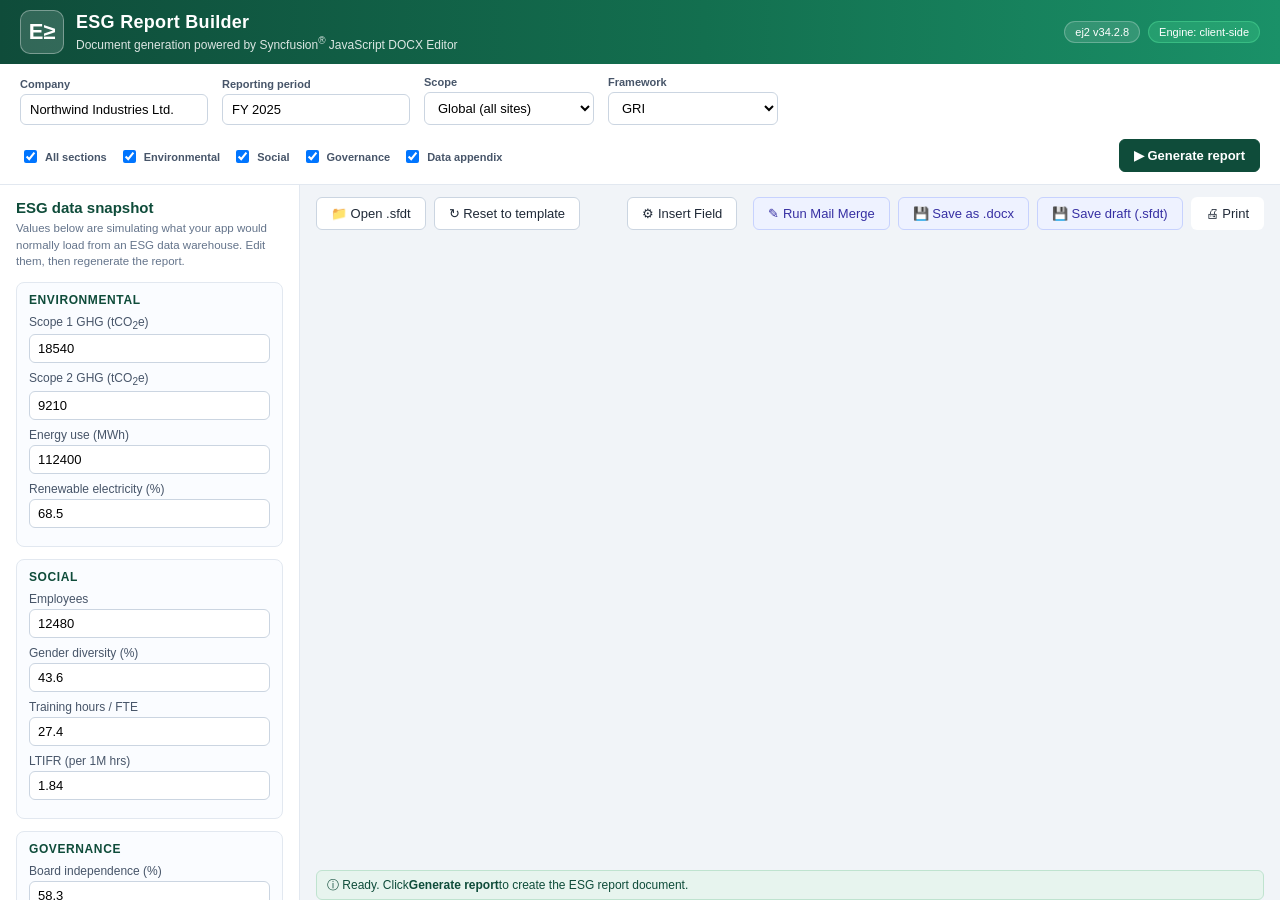
<file: esg-report-using-docx-editor/index.html>
<!DOCTYPE html>
<html xmlns="http://www.w3.org/1999/xhtml">
<head>
    <meta charset="utf-8" />
    <title>ESG Report Builder | Syncfusion JavaScript DOCX Editor</title>
    <meta name="viewport" content="width=device-width, initial-scale=1.0" />

    <!-- ================================================================
         Syncfusion EJ2 (v34.2.8) - one stylesheet + one script (CDN)
         Both bundles contain every EJ2 component the editor needs,
         including the Ribbon toolbar and File menu.
         ================================================================ -->
    <link href="https://cdn.syncfusion.com/ej2/34.2.8/tailwind3.css" rel="stylesheet" type="text/css" />
    <script src="https://cdn.syncfusion.com/ej2/34.2.8/dist/ej2.min.js" type="text/javascript"></script>

    <!-- POC styles -->
    <link href="styles.css" rel="stylesheet" type="text/css" />
</head>
<body>
    <!-- =========================== App header =========================== -->
    <header class="app-header">
        <div class="brand">
            <div class="brand-logo">E&#x2265;</div>
            <div>
                <h1>ESG Report Builder</h1>
                <p>Document generation powered by Syncfusion<sup>&reg;</sup> JavaScript DOCX Editor</p>
            </div>
        </div>
        <div class="header-meta">
            <span class="pill" id="headerVersion">ej2 v34.2.8</span>
            <span class="pill pill-green" id="engineStatus">Engine: client-side</span>
        </div>
    </header>

    <!-- ===================== Report configuration bar ==================== -->
    <section class="config-bar" aria-label="Report configuration">
        <div class="config-item">
            <label for="txtCompany">Company</label>
            <input id="txtCompany" type="text" value="Northwind Industries Ltd." />
        </div>
        <div class="config-item">
            <label for="txtPeriod">Reporting period</label>
            <input id="txtPeriod" type="text" value="FY 2025" />
        </div>
        <div class="config-item">
            <label for="cboRegion">Scope</label>
            <select id="cboRegion">
                <option value="Global">Global (all sites)</option>
                <option value="North America">North America</option>
                <option value="Europe">Europe</option>
                <option value="Asia Pacific">Asia Pacific</option>
            </select>
        </div>
        <div class="config-item">
            <label for="cboStandard">Framework</label>
            <select id="cboStandard">
                <option value="GRI">GRI</option>
                <option value="CSRD/ESRS">CSRD / ESRS</option>
                <option value="SASB">SASB</option>
                <option value="TCFD">TCFD</option>
            </select>
        </div>
        <div class="config-item config-item-wide">
            <label class="chk-label">
                <input id="chkAll" type="checkbox" checked /> All sections
            </label>
            <label class="chk-label"><input id="chkEnv" type="checkbox" checked /> Environmental</label>
            <label class="chk-label"><input id="chkSoc" type="checkbox" checked /> Social</label>
            <label class="chk-label"><input id="chkGov" type="checkbox" checked /> Governance</label>
            <label class="chk-label"><input id="chkData" type="checkbox" checked /> Data appendix</label>
        </div>
        <div class="config-item actions">
            <button id="btnBuild" class="btn btn-primary" type="button">&#9654; Generate report</button>
        </div>
    </section>

    <div class="app-body">
        <!-- ==================== KPI / metrics side panel ==================== -->
        <aside class="sidebar" aria-label="ESG metrics">
            <h2>ESG data snapshot</h2>
            <p class="sidebar-note">
                Values below are simulating what your app would normally load from
                an ESG data warehouse. Edit them, then regenerate the report.
            </p>

            <div class="metric-block">
                <h3>Environmental</h3>
                <label>Scope 1 GHG (tCO<sub>2</sub>e)
                    <input id="mScope1" type="number" step="1" value="18540" />
                </label>
                <label>Scope 2 GHG (tCO<sub>2</sub>e)
                    <input id="mScope2" type="number" step="1" value="9210" />
                </label>
                <label>Energy use (MWh)
                    <input id="mEnergy" type="number" step="1" value="112400" />
                </label>
                <label>Renewable electricity (%)
                    <input id="mRenew" type="number" step="0.1" value="68.5" />
                </label>
            </div>

            <div class="metric-block">
                <h3>Social</h3>
                <label>Employees
                    <input id="mEmployees" type="number" step="1" value="12480" />
                </label>
                <label>Gender diversity (%)
                    <input id="mDiversity" type="number" step="0.1" value="43.6" />
                </label>
                <label>Training hours / FTE
                    <input id="mTraining" type="number" step="0.1" value="27.4" />
                </label>
                <label>LTIFR (per 1M hrs)
                    <input id="mLtifr" type="number" step="0.01" value="1.84" />
                </label>
            </div>

            <div class="metric-block">
                <h3>Governance</h3>
                <label>Board independence (%)
                    <input id="mBoard" type="number" step="0.1" value="58.3" />
                </label>
                <label>Women in leadership (%)
                    <input id="mWomen" type="number" step="0.1" value="36.9" />
                </label>
                <label>Third-party suppliers assessed
                    <input id="mSuppliers" type="number" step="1" value="742" />
                </label>
            </div>

            <div class="hint-block">
                <h3>Things to try in the editor</h3>
                <ul>
                    <li>Edit the cover page text like any Word document.</li>
                    <li>Use <b>Insert</b> tab &rarr; table, image, hyperlink, page number.</li>
                    <li>Turn on <b>track changes</b> and see the tracked edits.</li>
                    <li>Use review &rarr; comments for sign-off collaboration.</li>
                    <li>Export to <b>.docx</b> from the Ribbon File menu or the header buttons.</li>
                </ul>
            </div>
        </aside>

        <!-- ======================= Document editor ======================= -->
        <main class="editor-wrap">
            <div class="editor-chrome">
                <div class="chrome-buttons">
                    <button id="btnOpen" class="btn" type="button">&#128193; Open .sfdt</button>
                    <button id="btnReset" class="btn" type="button">&#8635; Reset to template</button>
                </div>
                <div class="chrome-buttons">
                    <button id="btnInsertField" class="btn" type="button">&#9881; Insert Field</button>
                    <div id="mergeFieldDrop"></div>
                    <button id="btnRunMerge" class="btn btn-secondary" type="button">&#9998; Run Mail Merge</button>
                    <button id="btnExportDocx" class="btn btn-secondary" type="button">&#128190; Save as .docx</button>
                    <button id="btnExportSfdt" class="btn btn-secondary" type="button">&#128190; Save draft (.sfdt)</button>
                    <button id="btnPrint" class="btn btn-ghost" type="button">&#128424; Print</button>
                </div>
            </div>
            <div id="DocumentEditor"></div>
            <div id="statusMessage" class="status-bar" role="status">&#9432; Ready. Click <b>Generate report</b> to create the ESG report document.</div>
        </main>
    </div>

    <!-- Hidden file input used by the Open .sfdt button -->
    <input type="file" id="fileUpload" accept=".sfdt" style="display:none" />

    <!-- App script (data + builder + UI wiring combined) -->
    <script src="js/mail-merge.js" type="text/javascript"></script>
    <script src="esg-app.js" type="text/javascript"></script>
</body>
</html>
</file>
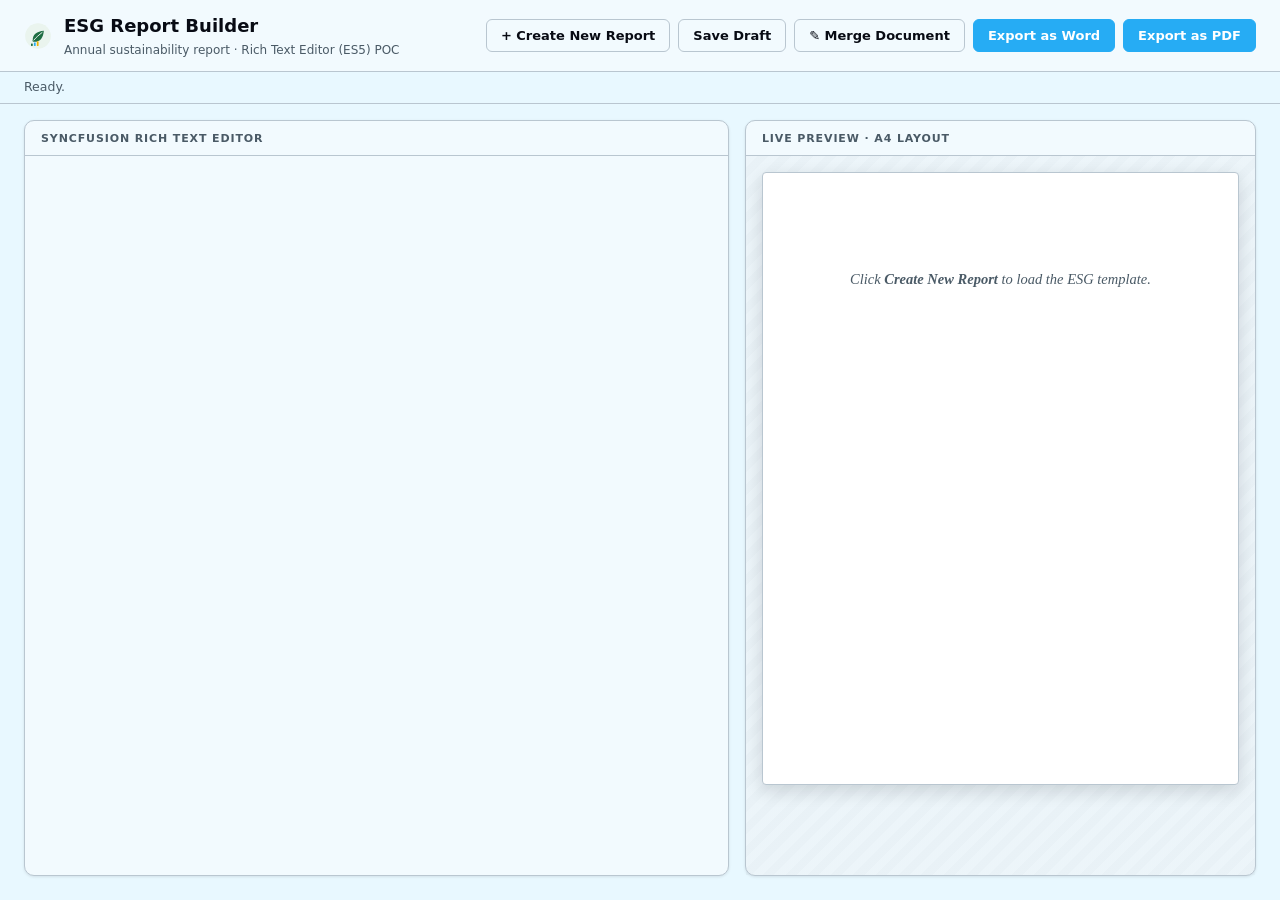
<file: esg-report-using-rich-text-editor/index.html>
<!DOCTYPE html>
<html lang="en">
<head>
    <meta charset="utf-8" />
    <meta name="viewport" content="width=device-width, initial-scale=1.0" />
    <title>ESG Report Builder | ESG_Report_RTE</title>
    <meta name="description" content="Build annual ESG sustainability reports with the Syncfusion JavaScript (ES5) Rich Text Editor." />

    <!-- ============================================================
         Syncfusion EJ2 (Essential JS 2) - JavaScript ES5 global scripts
         Loaded from CDN in the exact dependency order documented at:
         https://ej2.syncfusion.com/documentation/rich-text-editor/getting-started
         Version: 34.2.2 (pinned)
    ============================================================= -->

    <!-- EJ2 theme styles (order mirrors the script dependency order) -->
    <link href="https://cdn.syncfusion.com/ej2/34.2.2/tailwind3.css" rel="stylesheet" />

    <!-- App styles -->
    <link href="css/styles.css" rel="stylesheet" />
</head>
<body class="app-shell">

    <!-- ===================== App header / action bar ===================== -->
    <header class="app-header" role="banner">
        <div class="app-title">
            <img src="assets/esg-logo.svg" alt="" width="28" height="28" class="app-logo" />
            <div>
                <h1>ESG Report Builder</h1>
                <p class="app-subtitle">Annual sustainability report &middot; Rich Text Editor (ES5) POC</p>
            </div>
        </div>

        <div class="app-actions" role="toolbar" aria-label="Report actions">
            <button id="btnCreateNew" type="button" class="btn btn-outline" title="Load the predefined ESG report template">
                + Create New Report
            </button>
            <button id="btnSaveDraft" type="button" class="btn btn-outline" title="Save the current draft in this browser">
                Save Draft
            </button>
            <button id="btnMailMerge" type="button" class="btn btn-outline" title="Merge all {{FieldName}} tokens across the configured records">
                &#9998; Merge Document
            </button>
            <button id="btnExportWord" type="button" class="btn btn-primary" title="Export the report as a Word document (.docx)">
                Export as Word
            </button>
            <button id="btnExportPdf" type="button" class="btn btn-primary" title="Export the report as a PDF document (.pdf)">
                Export as PDF
            </button>
        </div>
    </header>    <!-- ===================== Draft status strip ===================== -->
    <div id="draftStatus" class="draft-status" role="status" aria-live="polite">
        <span id="draftStatusText">Ready.</span>
        <span id="draftSavedAt" class="draft-saved-at"></span>
    </div>

    <!-- ===================== Main workspace ===================== -->
    <main class="workspace" role="main">

        <!-- Editor panel (Step 1-3: template, formatting, evidence) -->
        <section class="editor-panel" aria-label="Syncfusion Rich Text Editor">
            <div class="panel-heading">Syncfusion Rich Text Editor</div>
            <div id="esgEditor" class="esg-editor"></div>
        </section>

        <!-- Preview panel (Step 4: live document preview) -->
        <aside id="previewPanel" class="preview-panel" aria-label="Report preview">
            <div class="panel-heading">Live preview &middot; A4 layout</div>
            <div class="preview-scroll">
                <div id="previewPage" class="preview-page">
                    <!-- Report header band rendered by app.js -->
                    <div id="previewContent" class="preview-content">
                        <p class="preview-empty">Click <strong>Create New Report</strong> to load the ESG template.</p>
                    </div>
                </div>
            </div>
        </aside>

    </main>

    <!-- ===================== EJ2 scripts ==================================== -->
    <!--
      ES5 global build: each package captures `ej.*` namespaces at LOAD TIME,
      so packages must load AFTER every package they reference.
      base -> popups -> buttons -> splitbuttons -> inputs -> lists
      -> dropdowns -> navigations -> filemanager -> richtexteditor
    -->
    <script src="https://cdn.syncfusion.com/ej2/34.2.2/dist/ej2.min.js" type="text/javascript"></script>

    <!-- App scripts (order matters: config -> template -> storage -> mail-merge -> app) -->
    <script src="js/config.js" type="text/javascript"></script>
    <script src="js/esg-template.js" type="text/javascript"></script>
    <script src="js/storage.js" type="text/javascript"></script>
    <script src="js/mail-merge.js" type="text/javascript"></script>
    <script src="js/app.js" type="text/javascript"></script>

</body>
</html>
</file>
<file: esg-report-using-rich-text-editor/css/styles.css>
/* ============================================================================
   ESG_Report_RTE - Application styles
   Design tokens follow .codestudio/designs/DESIGN.md (VS Code-inspired light
   theme adapted for an ESG document authoring tool).

   Structure:
     1. Design tokens (CSS custom properties, light + dark)
     2. App shell & header
     3. Action buttons
     4. Draft status strip
     5. Workspace layout (editor + preview)
     6. Preview page (A4-like document)
     7. RTE surface tweaks
     8. Responsive & dark mode
   ========================================================================== */

/* 1. Design tokens --------------------------------------------------------- */
:root {
    /* Anchors (VS Code preset) */
    --esg-foreground: #080B14;
    --esg-accent: #26ACF4;

    /* Surfaces */
    --esg-bg: #E8F8FF;
    --esg-surface: #F2FAFE;
    --esg-border: #B9C6D0;

    /* Semantic */
    --esg-primary-text: #080B14;
    --esg-secondary-text: #4A5A66;
    --esg-success: #1F6E43;
    --esg-success-bg: #EAF4EE;
    --esg-warning: #8A5A00;
    --esg-error: #B3261E;

    /* Document page (print-like) */
    --esg-page-bg: #FFFFFF;

    /* Typography */
    --esg-font-ui: 'Segoe UI', system-ui, -apple-system, Arial, sans-serif;
    --esg-font-doc: Georgia, 'Times New Roman', serif;

    /* Spacing scale */
    --esg-space-xs: 8px;
    --esg-space-sm: 12px;
    --esg-space-md: 16px;
    --esg-space-lg: 24px;
    --esg-space-xl: 32px;

    /* Radii */
    --esg-radius-sm: 4px;
    --esg-radius-md: 6px;
    --esg-radius-lg: 10px;

    /* Elevation */
    --esg-shadow-1: 0 1px 3px rgba(8, 11, 20, 0.10);
    --esg-shadow-2: 0 6px 18px rgba(8, 11, 20, 0.14);
}

/* 2. App shell -------------------------------------------------------------- */
html, body {
    margin: 0;
    padding: 0;
}

body.app-shell {
    background: var(--esg-bg);
    color: var(--esg-primary-text);
    font-family: var(--esg-font-ui);
    font-size: 14px;
    line-height: 1.5;
    min-height: 100vh;
    display: flex;
    flex-direction: column;
}

.app-header {
    display: flex;
    align-items: center;
    justify-content: space-between;
    gap: var(--esg-space-md);
    padding: var(--esg-space-sm) var(--esg-space-lg);
    background: var(--esg-surface);
    border-bottom: 1px solid var(--esg-border);
    box-shadow: var(--esg-shadow-1);
    flex-wrap: wrap;
}

.app-title {
    display: flex;
    align-items: center;
    gap: var(--esg-space-sm);
}

.app-logo {
    border-radius: var(--esg-radius-sm);
}

.app-title h1 {
    font-size: 18px;
    font-weight: 600;
    margin: 0;
    color: var(--esg-primary-text);
}

.app-subtitle {
    margin: 2px 0 0;
    font-size: 12px;
    color: var(--esg-secondary-text);
}

/* 3. Buttons ---------------------------------------------------------------- */
.app-actions {
    display: flex;
    gap: var(--esg-space-xs);
    flex-wrap: wrap;
}

.btn {
    font-family: var(--esg-font-ui);
    font-size: 13px;
    font-weight: 600;
    padding: 8px 14px;
    border-radius: var(--esg-radius-md);
    border: 1px solid var(--esg-border);
    background: var(--esg-page-bg);
    color: var(--esg-primary-text);
    cursor: pointer;
    transition: background 120ms ease, border-color 120ms ease, color 120ms ease;
}

.btn:hover {
    background: var(--esg-bg);
    border-color: var(--esg-accent);
}

.btn:focus-visible {
    outline: 2px solid var(--esg-accent);
    outline-offset: 2px;
}

.btn-primary {
    background: var(--esg-accent);
    border-color: var(--esg-accent);
    color: #FFFFFF;
}

.btn-primary:hover {
    background: #1E9BD8;
    border-color: #1E9BD8;
    color: #FFFFFF;
}

.btn-outline {
    background: transparent;
}

/* 4. Draft status strip ------------------------------------------------------ */
.draft-status {
    display: flex;
    align-items: center;
    justify-content: space-between;
    gap: var(--esg-space-md);
    padding: 6px var(--esg-space-lg);
    font-size: 12.5px;
    color: var(--esg-secondary-text);
    background: var(--esg-bg);
    border-bottom: 1px solid var(--esg-border);
}

.draft-saved-at {
    color: var(--esg-secondary-text);
    font-variant-numeric: tabular-nums;
}

.status-warn {
    color: var(--esg-warning);
    font-weight: 600;
}

/* 5. Workspace: editor + live preview --------------------------------------- */
.workspace {
    flex: 1;
    display: flex;
    gap: var(--esg-space-md);
    padding: var(--esg-space-md) var(--esg-space-lg) var(--esg-space-lg);
    align-items: stretch;
    min-height: 0;
}

.editor-panel,
.preview-panel {
    background: var(--esg-surface);
    border: 1px solid var(--esg-border);
    border-radius: var(--esg-radius-lg);
    box-shadow: var(--esg-shadow-1);
    display: flex;
    flex-direction: column;
    min-width: 0;
}

.editor-panel { flex: 1 1 58%; }
.preview-panel { flex: 1 1 42%; max-width: 620px; }

.panel-heading {
    font-size: 11px;
    font-weight: 700;
    letter-spacing: 0.08em;
    text-transform: uppercase;
    color: var(--esg-secondary-text);
    padding: 10px var(--esg-space-md) 8px;
    border-bottom: 1px solid var(--esg-border);
}

.esg-editor {
    padding: 0 var(--esg-space-sm) var(--esg-space-sm);
    min-height: 0;
}

.preview-scroll {
    flex: 1;
    overflow: auto;
    padding: var(--esg-space-md);
    background: repeating-linear-gradient(
        135deg,
        rgba(185, 198, 208, 0.10) 0 8px,
        rgba(185, 198, 208, 0.16) 8px 16px
    );
}

/* 6. Preview page - A4-like document ---------------------------------------- */
.preview-page {
    background: var(--esg-page-bg);
    max-width: 640px;
    margin: 0 auto;
    padding: 48px 52px;
    border: 1px solid var(--esg-border);
    border-radius: var(--esg-radius-sm);
    box-shadow: var(--esg-shadow-2);
    min-height: 75%;
}

.preview-content {
    font-family: var(--esg-font-doc);
    font-size: 14.5px;
    color: var(--esg-primary-text);
    line-height: 1.65;
}

/* Render editor content inside the serif preview surface. */
.preview-content h1 { font-size: 26px; text-align: center; margin: 0.4em 0; }
.preview-content h2 { font-size: 19px; color: #1F6E43; margin: 1.1em 0 0.4em; }
.preview-content h3 { font-size: 15.5px; margin: 1em 0 0.3em; }
.preview-content ul, .preview-content ol { padding-left: 1.4em; }
.preview-content li { margin: 0.25em 0; }
.preview-content table { border-collapse: collapse; width: 100%; margin: 0.6em 0; }
.preview-content th, .preview-content td { border: 1px solid #C7CDD2; padding: 6px 10px; text-align: left; }
.preview-content img { max-width: 100%; height: auto; border-radius: var(--esg-radius-sm); }
.preview-content a { color: #157147; }
.preview-content hr { border: 0; border-top: 1px solid var(--esg-border); margin: 1.2em 0; }

/* Mail-merge placeholders rendered inside the live preview. Highlighted
   chips make {{FieldName}} tokens visible without leaking into the saved
   editor value. */
.preview-content .merge-token {
    display: inline-block;
    padding: 1px 6px;
    margin: 0 1px;
    background: var(--esg-success-bg, #EAF4EE);
    border: 1px solid var(--esg-success, #1F6E43);
    border-radius: 12px;
    color: var(--esg-success, #1F6E43);
    font-family: 'Consolas', 'Menlo', monospace;
    font-size: 0.9em;
    font-weight: 600;
    text-decoration: none;
    white-space: nowrap;
}

.preview-empty {
    color: var(--esg-secondary-text);
    text-align: center;
    font-style: italic;
    padding: var(--esg-space-xl) 0;
}

/* 7. RTE surface ------------------------------------------------------------- */
.e-rte {
    border-radius: var(--esg-radius-md);
    overflow: hidden;
}

/* Keep pasted/uploaded images proportional inside the editor canvas. */
.e-rte .e-rte-content img {
    max-width: 100%;
    height: auto;
}

/* 8. Responsive & dark ------------------------------------------------------- */
@media (max-width: 1100px) {
    .workspace { flex-direction: column; }
    .preview-panel { max-width: none; }
}

@media (max-width: 720px) {
    .app-header { padding: var(--esg-space-sm) var(--esg-space-md); }
    .workspace { padding: var(--esg-space-sm) var(--esg-space-md); }
    .preview-page { padding: 24px; }
    .app-actions .btn { padding: 7px 10px; font-size: 12.5px; }
}

/* Dark mode: lightness-inverted surfaces, accent preserved (see DESIGN.md). */
@media (prefers-color-scheme: dark) {
    :root {
        --esg-primary-text: #E8F0F6;
        --esg-secondary-text: #A9B7C2;
        --esg-bg: #10161B;
        --esg-surface: #18202A;
        --esg-page-bg: #F5FBFE;      /* document page stays light for print parity */
        --esg-border: #33414E;
        --esg-shadow-1: 0 1px 3px rgba(0, 0, 0, 0.40);
        --esg-shadow-2: 0 6px 18px rgba(0, 0, 0, 0.50);
    }

    .app-title h1 { color: var(--esg-primary-text); }

    .btn { background: #1E2833; color: var(--esg-primary-text); }
    .btn:hover { background: #26313D; border-color: var(--esg-accent); }
    .btn-primary { background: var(--esg-accent); color: #08121A; }
    .btn-primary:hover { background: #1E9BD8; color: #08121A; }

    .panel-heading { color: var(--esg-secondary-text); }
}
</file>
<file: esg-report-using-docx-editor/styles.css>
/* ==========================================================================
   ESG Report Builder – shell styling (the editor itself uses EJ2 Tailwind)
   ========================================================================== */

* { box-sizing: border-box; }

html, body {
    margin: 0;
    padding: 0;
    height: 100%;
    font-family: "Segoe UI", "Helvetica Neue", Arial, sans-serif;
    background: #f1f4f8;
    color: #1f2937;
}

body {
    display: flex;
    flex-direction: column;
}

/* ------------------------------ Header ---------------------------------- */
.app-header {
    display: flex;
    align-items: center;
    justify-content: space-between;
    padding: 10px 20px;
    background: linear-gradient(90deg, #0f4c3a 0%, #136f4f 55%, #1a9168 100%);
    color: #fff;
    flex-shrink: 0;
}

.brand { display: flex; align-items: center; gap: 12px; }

.brand-logo {
    width: 44px;
    height: 44px;
    border-radius: 10px;
    background: rgba(255, 255, 255, 0.15);
    border: 1px solid rgba(255, 255, 255, 0.35);
    display: flex;
    align-items: center;
    justify-content: center;
    font-size: 22px;
    font-weight: 700;
}

.brand h1 {
    margin: 0;
    font-size: 18px;
    line-height: 1.2;
    letter-spacing: 0.3px;
}

.brand p {
    margin: 2px 0 0;
    font-size: 12px;
    opacity: 0.85;
}

.header-meta { display: flex; gap: 8px; align-items: center; }

.pill {
    font-size: 11px;
    padding: 4px 10px;
    border-radius: 999px;
    background: rgba(255, 255, 255, 0.12);
    border: 1px solid rgba(255, 255, 255, 0.25);
}

.pill-green { background: rgba(76, 217, 149, 0.25); border-color: rgba(76, 217, 149, 0.5); }

/* --------------------------- Configuration bar -------------------------- */
.config-bar {
    display: flex;
    flex-wrap: wrap;
    align-items: flex-end;
    gap: 14px;
    padding: 12px 20px;
    background: #ffffff;
    border-bottom: 1px solid #e2e8f0;
    flex-shrink: 0;
}

.config-item { display: flex; flex-direction: column; gap: 4px; }

.config-item > label,
.chk-label { font-size: 11px; font-weight: 600; color: #475569; }

.config-item input[type="text"],
.config-item select {
    min-width: 170px;
    padding: 7px 9px;
    border: 1px solid #cbd5e1;
    border-radius: 6px;
    font-size: 13px;
    background: #fff;
}

.config-item-wide {
    flex-direction: row;
    align-items: center;
    gap: 12px;
    padding: 6px 0;
}

.chk-label { display: inline-flex; align-items: center; gap: 5px; cursor: pointer; color: #334155; font-weight: 500; }
.chk-label input { cursor: pointer; }

.actions { margin-left: auto; }

/* ------------------------------ Buttons --------------------------------- */
.btn {
    padding: 8px 14px;
    border-radius: 6px;
    border: 1px solid #cbd5e1;
    background: #fff;
    color: #1f2937;
    font-size: 13px;
    cursor: pointer;
    transition: background 0.15s ease, box-shadow 0.15s ease;
}

.btn:hover { background: #f8fafc; box-shadow: 0 1px 3px rgba(15, 23, 42, 0.12); }

.btn-primary {
    background: #0f4c3a;
    border-color: #0f4c3a !important;
    color: #fff;
    font-weight: 600;
}

.btn-primary:hover { background: #136f4f; }

.btn-secondary {
    background: #eef2ff;
    border-color: #c7d2fe !important;
    color: #3730a3;
}

.btn-secondary:hover { background: #e0e7ff; }

.btn-ghost { border-color: transparent; }

.btn:disabled { opacity: 0.55; cursor: not-allowed; }

/* ------------------------------- Layout --------------------------------- */
.app-body {
    flex: 1;
    display: flex;
    min-height: 0; /* allows children with height:100% to shrink */
}

.sidebar {
    width: 300px;
    flex-shrink: 0;
    background: #ffffff;
    border-right: 1px solid #e2e8f0;
    overflow-y: auto;
    padding: 14px 16px;
}

.sidebar h2 {
    margin: 0 0 4px;
    font-size: 15px;
    color: #0f4c3a;
}

.sidebar-note {
    font-size: 11.5px;
    color: #64748b;
    margin: 0 0 12px;
    line-height: 1.45;
}

.metric-block {
    border: 1px solid #e2e8f0;
    border-radius: 8px;
    padding: 10px 12px;
    margin-bottom: 12px;
    background: #fafcff;
}

.metric-block h3 {
    margin: 0 0 8px;
    font-size: 12px;
    text-transform: uppercase;
    letter-spacing: 0.6px;
    color: #0f4c3a;
}

.metric-block label {
    display: block;
    font-size: 12px;
    color: #475569;
    margin-bottom: 8px;
}

.metric-block input {
    display: block;
    width: 100%;
    margin-top: 3px;
    padding: 6px 8px;
    border: 1px solid #cbd5e1;
    border-radius: 6px;
    font-size: 13px;
}

.hint-block {
    border: 1px dashed #94a3b8;
    border-radius: 8px;
    padding: 10px 12px;
    background: #fffef5;
}

.hint-block h3 { margin: 0 0 6px; font-size: 12px; color: #92400e; }

.hint-block ul { margin: 0; padding-left: 18px; font-size: 11.5px; color: #57534e; }
.hint-block li { margin-bottom: 4px; }

/* ------------------------------ Editor area ----------------------------- */
.editor-wrap {
    flex: 1;
    display: flex;
    flex-direction: column;
    min-width: 0;
    padding: 12px 16px 0 16px;
}

.editor-chrome {
    display: flex;
    justify-content: space-between;
    align-items: center;
    flex-wrap: wrap;
    gap: 8px;
    margin-bottom: 8px;
}

.chrome-buttons { display: flex; gap: 8px; flex-wrap: wrap; align-items: center; }

/* Mail-merge widgets (Insert Field drop-down lives in the chrome). */
#mergeFieldDrop { display: inline-flex; align-items: center; }

/* Syncfusion's DropDownButton inner element ignores margins; align with
   neighbouring buttons explicitly. */
#mergeFieldDrop .e-dropdown-btn { margin: 0 4px; }

#DocumentEditor { flex: 1; min-height: 420px; }

#DocumentEditor .e-documenteditor {
    border: 1px solid #cbd5e1;
    border-radius: 8px;
    overflow: hidden;
}

.status-bar {
    display: flex;
    align-items: center;
    min-height: 30px;
    padding: 4px 10px;
    margin-top: 8px;
    font-size: 12px;
    color: #0f4c3a;
    background: #e7f4ee;
    border: 1px solid #bfe3cf;
    border-radius: 6px;
}

.status-bar.error { color: #7f1d1d; background: #fde8e8; border-color: #f5c6c6; }

/* --------------------------- Small screens ------------------------------ */
@media (max-width: 980px) {
    .app-body { flex-direction: column; }
    .sidebar { width: auto; border-right: none; border-bottom: 1px solid #e2e8f0; }
    .editor-wrap { padding: 12px; }
    .config-bar .actions { margin-left: 0; }
}
</file>
